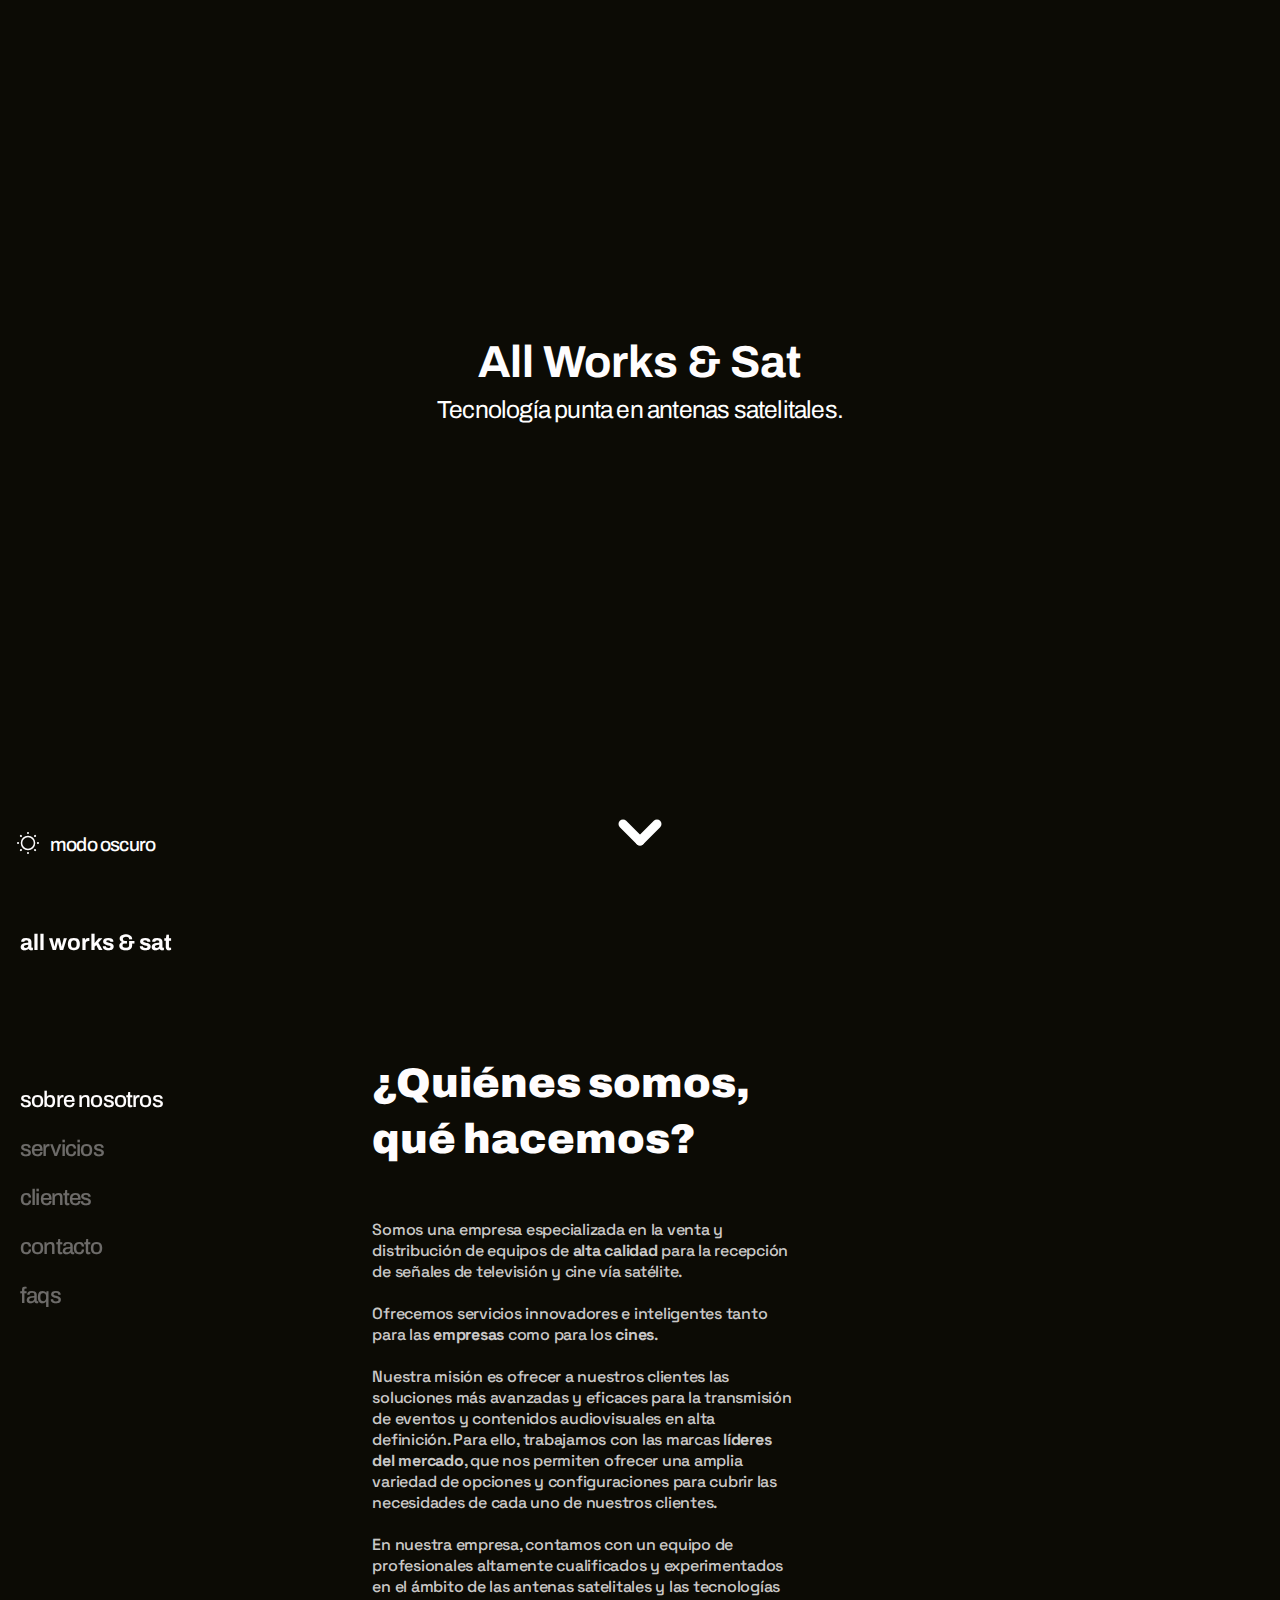
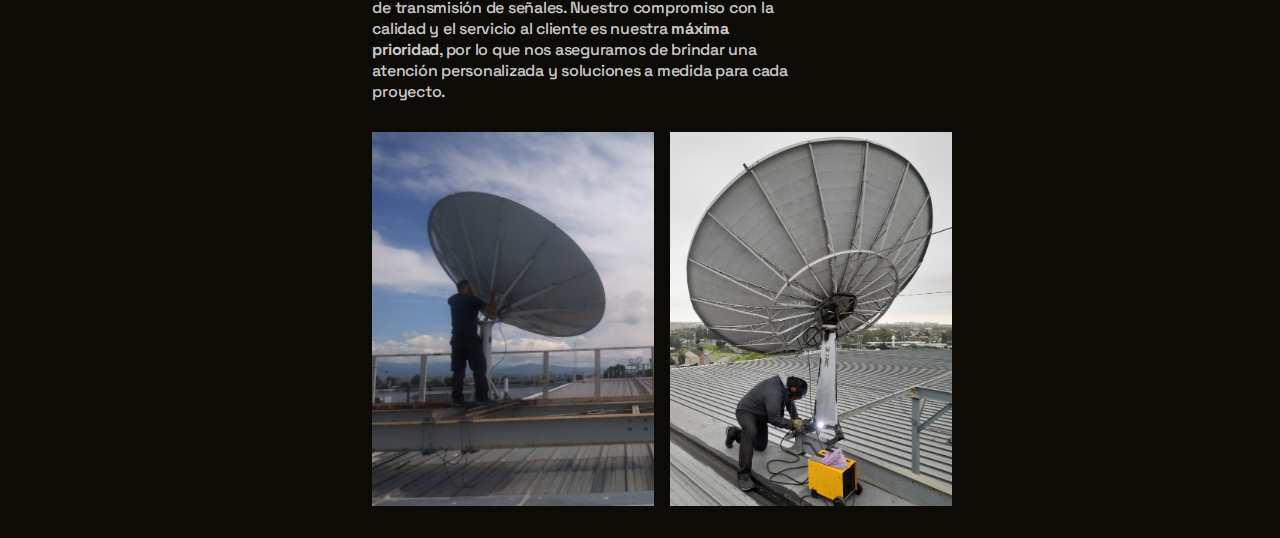
<file: index.html>
<!DOCTYPE html>
<html lang="es">

<head>
    <meta charset="UTF-8">
    <meta http-equiv="X-UA-Compatible" content="IE=edge">
    <meta name="viewport" content="width=device-width, initial-scale=1.0">
    <meta name="keywords"
        content="allworks, all works, all works ingenieria, all works engineering, antenas, programacion">
    <meta name="description"
        content="Página web oficial de all works ingeniería, empresa líder en tecnologías y servicios de vanguardia. ¡Sé parte del cambio y conviértete en nuestro cliente!">
    <title>All Works & Sat - Página Oficial</title>
    <link rel="canonical" href="https://allworks&sat.com.ar">
    <link rel="shortcut icon" href="/images/Favicon.png" type="image/png">
    <link rel="stylesheet" href="./styles/style.css">
</head>

<body class="">
    <div class="portada">
        <h1>All Works & Sat</h1>
        <h2>Tecnología punta en antenas satelitales.</h2>
        <div class="mode">
            <img src="../images/sun.svg" class="sun">
            <h4 id="modoTexto">Modo oscuro</h4>
        </div>
    </div>

    <div id="divFlecha">
        <span class="js flecha"></span>
        <span class="js flecha"></span>
    </div>

    <div class="pantalla2">
        <div class="estatico">
        <div class="title">
            <h3>all works & sat</h3>
        </div>
    </div>


        <div class="flexbox">
                <div class="items">
                    <span class="active">sobre nosotros</span>
                    <span><a href="./sections/services.html">servicios</a></span>
                    <span><a href="./sections/clients.html">clientes</a></span>
                    <span><a href="./sections/contact.html">contacto</a></span>
                    <span><a href="./sections/faqs.html">faqs</a></span>
                </div>
            <div class="no-estatico">
                <h3 class="">¿Quiénes somos, <br>qué hacemos?</h3><br><br>
                <p class="texto">Somos una empresa especializada en la venta y distribución de equipos de <b>alta calidad</b> para la recepción de señales de televisión y cine vía satélite.<br><br> Ofrecemos servicios innovadores e inteligentes tanto para las <b>empresas</b> como para los <b>cines</b>.<br><br> Nuestra misión es ofrecer a nuestros clientes las soluciones más avanzadas y eficaces para la transmisión de eventos y contenidos audiovisuales en alta definición. Para ello, trabajamos con las marcas <b>líderes del mercado</b>, que nos permiten ofrecer una amplia variedad de opciones y configuraciones para cubrir las necesidades de cada uno de nuestros clientes.<br><br> En nuestra empresa, contamos con un equipo de profesionales altamente cualificados y experimentados en el ámbito de las antenas satelitales y las tecnologías de transmisión de señales. Nuestro compromiso con la calidad y el servicio al cliente es nuestra <b> máxima prioridad</b>, por lo que nos aseguramos de brindar una atención personalizada y soluciones a medida para cada proyecto.</p>
                <div class="images">
                    <img src="../images/20200114_111948.jpg" alt="" class="img1">
                    <img src="../images/20220325_125857.jpg" alt="" class="img2">
                </div>
            </div>
        </div>
    </div>

    <script src="./javascript/main.js"></script>
</body>

</html>
</file>
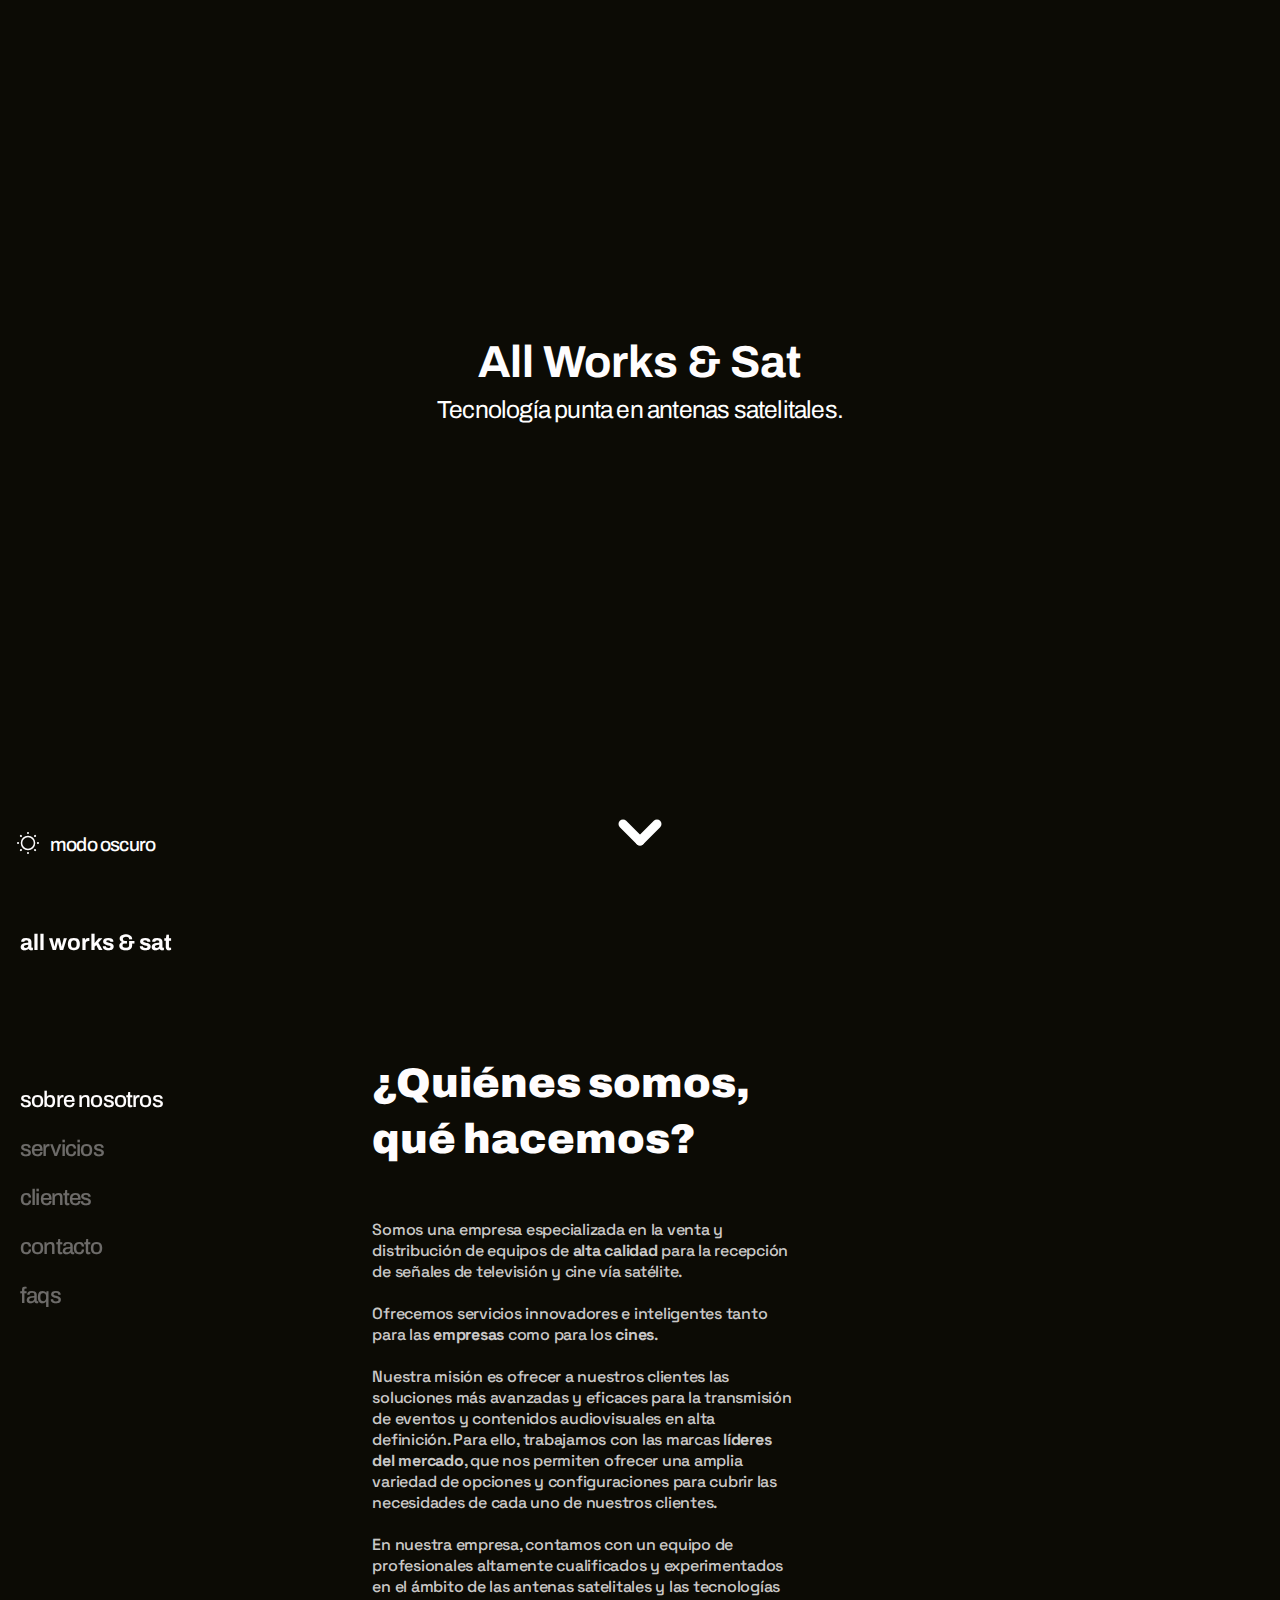
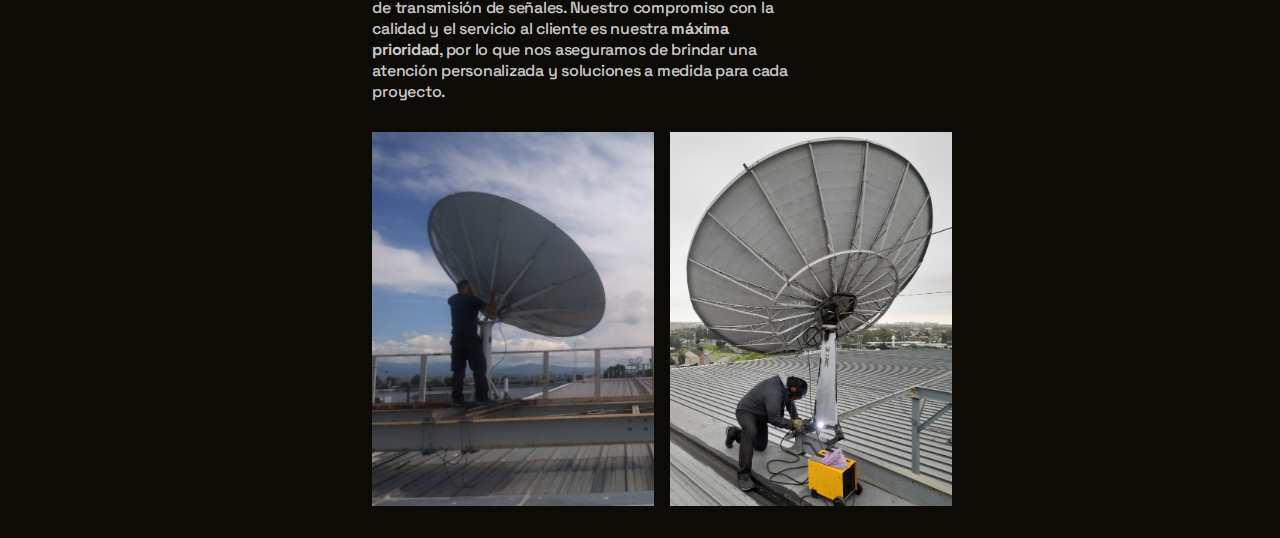
<file: sections/index.html>
<!DOCTYPE html>
<html lang="es">

<head>
    <meta charset="UTF-8">
    <meta http-equiv="X-UA-Compatible" content="IE=edge">
    <meta name="viewport" content="width=device-width, initial-scale=1.0">
    <meta name="keywords"
        content="allworks, all works, all works ingenieria, all works engineering, antenas, programacion">
    <meta name="description"
        content="Página web oficial de all works ingeniería, empresa líder en tecnologías y servicios de vanguardia. ¡Sé parte del cambio y conviértete en nuestro cliente!">
    <title>All Works & Sat - Página Oficial</title>
    <link rel="canonical" href="https://allworks&sat.com.ar">
    <link rel="shortcut icon" href="/images/Favicon.png" type="image/png">
    <link rel="stylesheet" href="../styles/style.css">
</head>

<body class="">
    <div class="portada">
        <h1>All Works & Sat</h1>
        <h2>Tecnología punta en antenas satelitales.</h2>
        <div class="mode">
            <img src="../images/sun.svg" class="sun">
            <h4 id="modoTexto">Modo oscuro</h4>
        </div>
    </div>

    <div id="divFlecha">
        <span class="js flecha"></span>
        <span class="js flecha"></span>
    </div>

    <div class="pantalla2">
        <div class="estatico">
        <div class="title">
            <h3>all works & sat</h3>
        </div>
    </div>


        <div class="flexbox">
                <div class="items">
                    <span class="active">sobre nosotros</span>
                    <span><a href="./services.html">servicios</a></span>
                    <span><a href="./clients.html">clientes</a></span>
                    <span><a href="./contact.html">contacto</a></span>
                    <span><a href="./faqs.html">faqs</a></span>
                </div>
            <div class="no-estatico">
                <h3 class="">¿Quiénes somos, <br>qué hacemos?</h3><br><br>
                <p class="texto">Somos una empresa especializada en la venta y distribución de equipos de <b>alta calidad</b> para la recepción de señales de televisión y cine vía satélite.<br><br> Ofrecemos servicios innovadores e inteligentes tanto para las <b>empresas</b> como para los <b>cines</b>.<br><br> Nuestra misión es ofrecer a nuestros clientes las soluciones más avanzadas y eficaces para la transmisión de eventos y contenidos audiovisuales en alta definición. Para ello, trabajamos con las marcas <b>líderes del mercado</b>, que nos permiten ofrecer una amplia variedad de opciones y configuraciones para cubrir las necesidades de cada uno de nuestros clientes.<br><br> En nuestra empresa, contamos con un equipo de profesionales altamente cualificados y experimentados en el ámbito de las antenas satelitales y las tecnologías de transmisión de señales. Nuestro compromiso con la calidad y el servicio al cliente es nuestra <b> máxima prioridad</b>, por lo que nos aseguramos de brindar una atención personalizada y soluciones a medida para cada proyecto.</p>
                <div class="images">
                    <img src="../images/20200114_111948.jpg" alt="" class="img1">
                    <img src="../images/20220325_125857.jpg" alt="" class="img2">
                </div>
            </div>
        </div>
    </div>

    <script src="../javascript/main.js"></script>
</body>

</html>
</file>
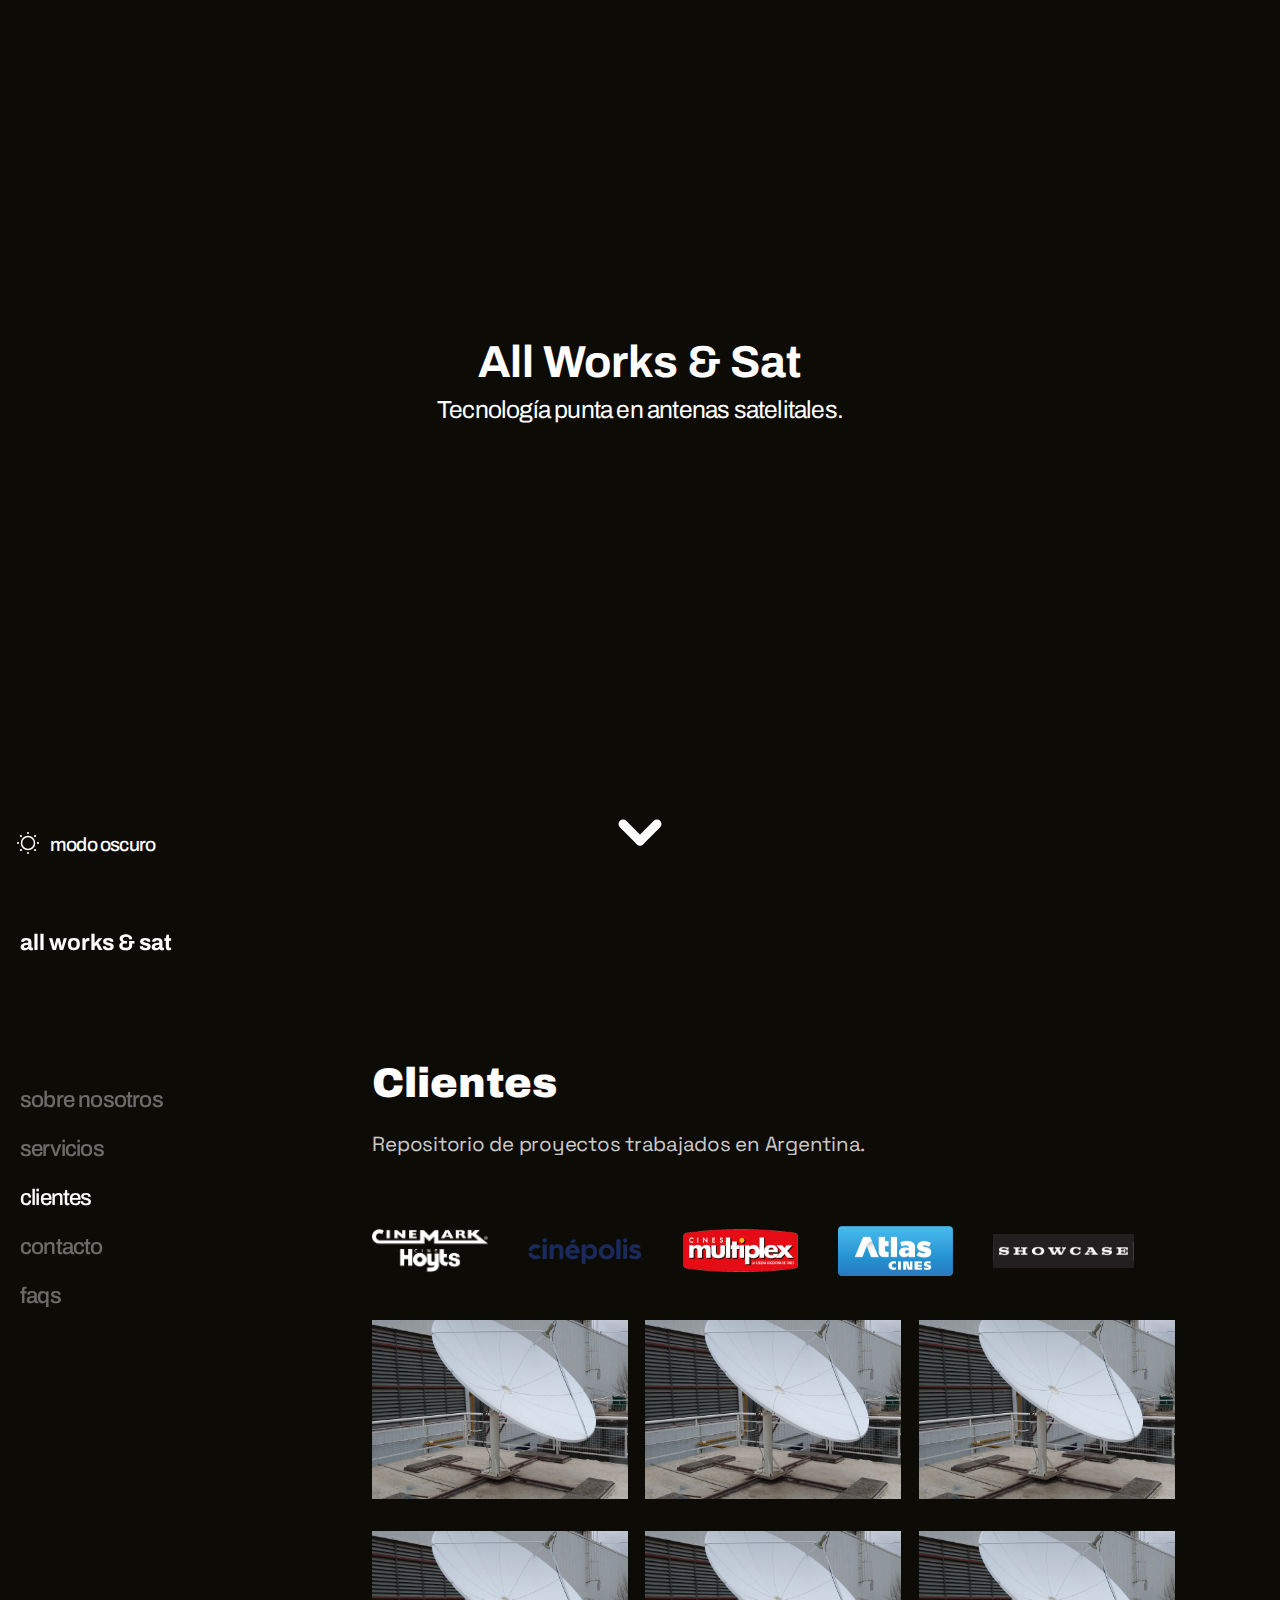
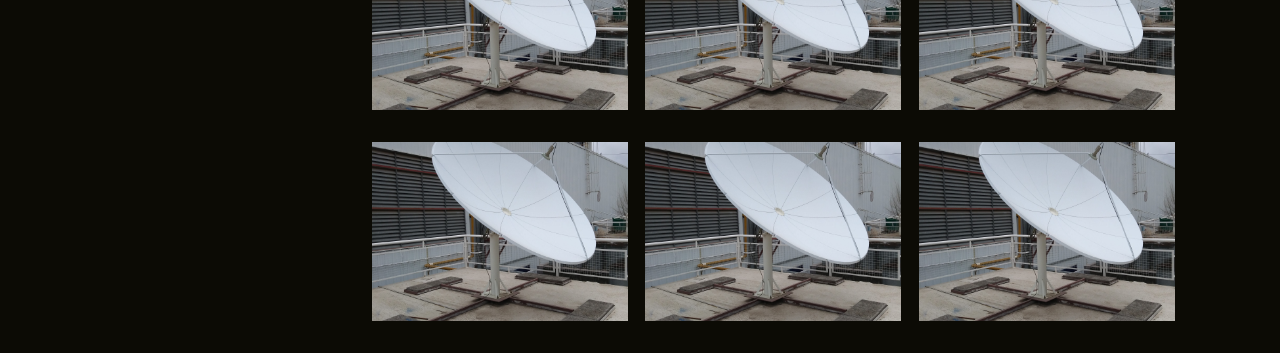
<file: sections/clients.html>
<!DOCTYPE html>
<html lang="es">

<head>
    <meta charset="UTF-8">
    <meta http-equiv="X-UA-Compatible" content="IE=edge">
    <meta name="viewport" content="width=device-width, initial-scale=1.0">
    <meta name="keywords"
        content="allworks, all works, all works ingenieria, all works engineering, antenas, programacion">
    <meta name="description"
        content="Página web oficial de all works ingeniería, empresa líder en tecnologías y servicios de vanguardia. ¡Sé parte del cambio y conviértete en nuestro cliente!">
    <title>All Works & Sat - Página Oficial</title>
    <link rel="canonical" href="https://allworks&sat.com.ar">
    <link rel="shortcut icon" href="/images/Favicon.png" type="image/png">
    <link rel="stylesheet" href="../styles/style.css">
</head>

<body class="">
    <div class="portada">
        <h1>All Works & Sat</h1>
        <h2>Tecnología punta en antenas satelitales.</h2>
        <div class="mode">
            <img src="../images/sun.svg" class="sun">
            <h4 id="modoTexto">Modo oscuro</h4>
        </div>
    </div>

    <div id="divFlecha">
        <span class="js flecha"></span>
        <span class="js flecha"></span>
    </div>

    <div class="pantalla2">
        <div class="estatico">
            <div class="title">
                <h3>all works & sat</h3>
            </div>
        </div>


        <div class="flexbox">
            <div class="items">
                <span><a href="../index.html">sobre nosotros</a></span>
                <span><a href="./services.html">servicios</a></span>
                <span class="active">clientes</span>
                <span><a href="./contact.html">contacto</a></span>
                <span><a href="./faqs.html">faqs</a></span>
            </div>
            <div class="no-estatico">
                <h3 class="">Clientes</h3><br>
                <span class="subtitulo">Repositorio de proyectos trabajados en Argentina.</span><br><br>
                <div class="empresas">
                    <a href="https://www.cinemarkhoyts.com.ar/" target="_blank"><img src="../images/cinemark.png"
                            alt="cinemark" class="cinemark"></a>
                    <a href="https://www.cinepolis.com.ar/" target="_blank"><img src="../images/cinepolis.png"
                            alt="cinepolis" class="cinepolis"></a>
                    <a href="https://www.multiplex.com.ar/" target="_blank"><img src="../images/multiplex.png"
                            alt="multiplex" class="multiplex"></a>
                    <a href="https://www.atlascines.com/" target="_blank"><img src="../images/atlas.png" alt="atlas"
                            class="atlas"></a>
                    <a href="https://www.todoshowcase.com/" target="_blank"><img src="../images/showcase.jpg"
                            alt="showcase" class="showcase"></a>
                </div>
                <div class="divAntenas">
                    <div class="antenaDiv">
                        <span class="hidden">Cinemark Hoyts</span>
                        <span class="hidden2">Pilar</span>
                        <img src="../images/20210817_110113.jpg" alt="" class="antena">
                    </div>
                    <div class="antenaDiv">
                        <span class="hidden">Cinemark Hoyts</span>
                        <span class="hidden2">Pilar</span>
                        <img src="../images/20210817_110113.jpg" alt="" class="antena">
                    </div>
                    <div class="antenaDiv">
                        <span class="hidden">Cinemark Hoyts</span>
                        <span class="hidden2">Pilar</span>
                        <img src="../images/20210817_110113.jpg" alt="" class="antena">
                    </div>
                    <div class="antenaDiv">
                        <span class="hidden">Cinemark Hoyts</span>
                        <span class="hidden2">Pilar</span>
                        <img src="../images/20210817_110113.jpg" alt="" class="antena">
                    </div>
                    <div class="antenaDiv">
                        <span class="hidden">Cinemark Hoyts</span>
                        <span class="hidden2">Pilar</span>
                        <img src="../images/20210817_110113.jpg" alt="" class="antena">
                    </div>
                    <div class="antenaDiv">
                        <span class="hidden">Cinemark Hoyts</span>
                        <span class="hidden2">Pilar</span>
                        <img src="../images/20210817_110113.jpg" alt="" class="antena">
                    </div>
                    <div class="antenaDiv">
                        <span class="hidden">Cinemark Hoyts</span>
                        <span class="hidden2">Pilar</span>
                        <img src="../images/20210817_110113.jpg" alt="" class="antena">
                    </div>
                    <div class="antenaDiv">
                        <span class="hidden">Cinemark Hoyts</span>
                        <span class="hidden2">Pilar</span>
                        <img src="../images/20210817_110113.jpg" alt="" class="antena">
                    </div>
                    <div class="antenaDiv">
                        <span class="hidden">Cinemark Hoyts</span>
                        <span class="hidden2">Pilar</span>
                        <img src="../images/20210817_110113.jpg" alt="" class="antena">
                    </div>
                </div>
            </div>
        </div>
    </div>

    <script src="../javascript/main.js"></script>
</body>

</html>
</file>
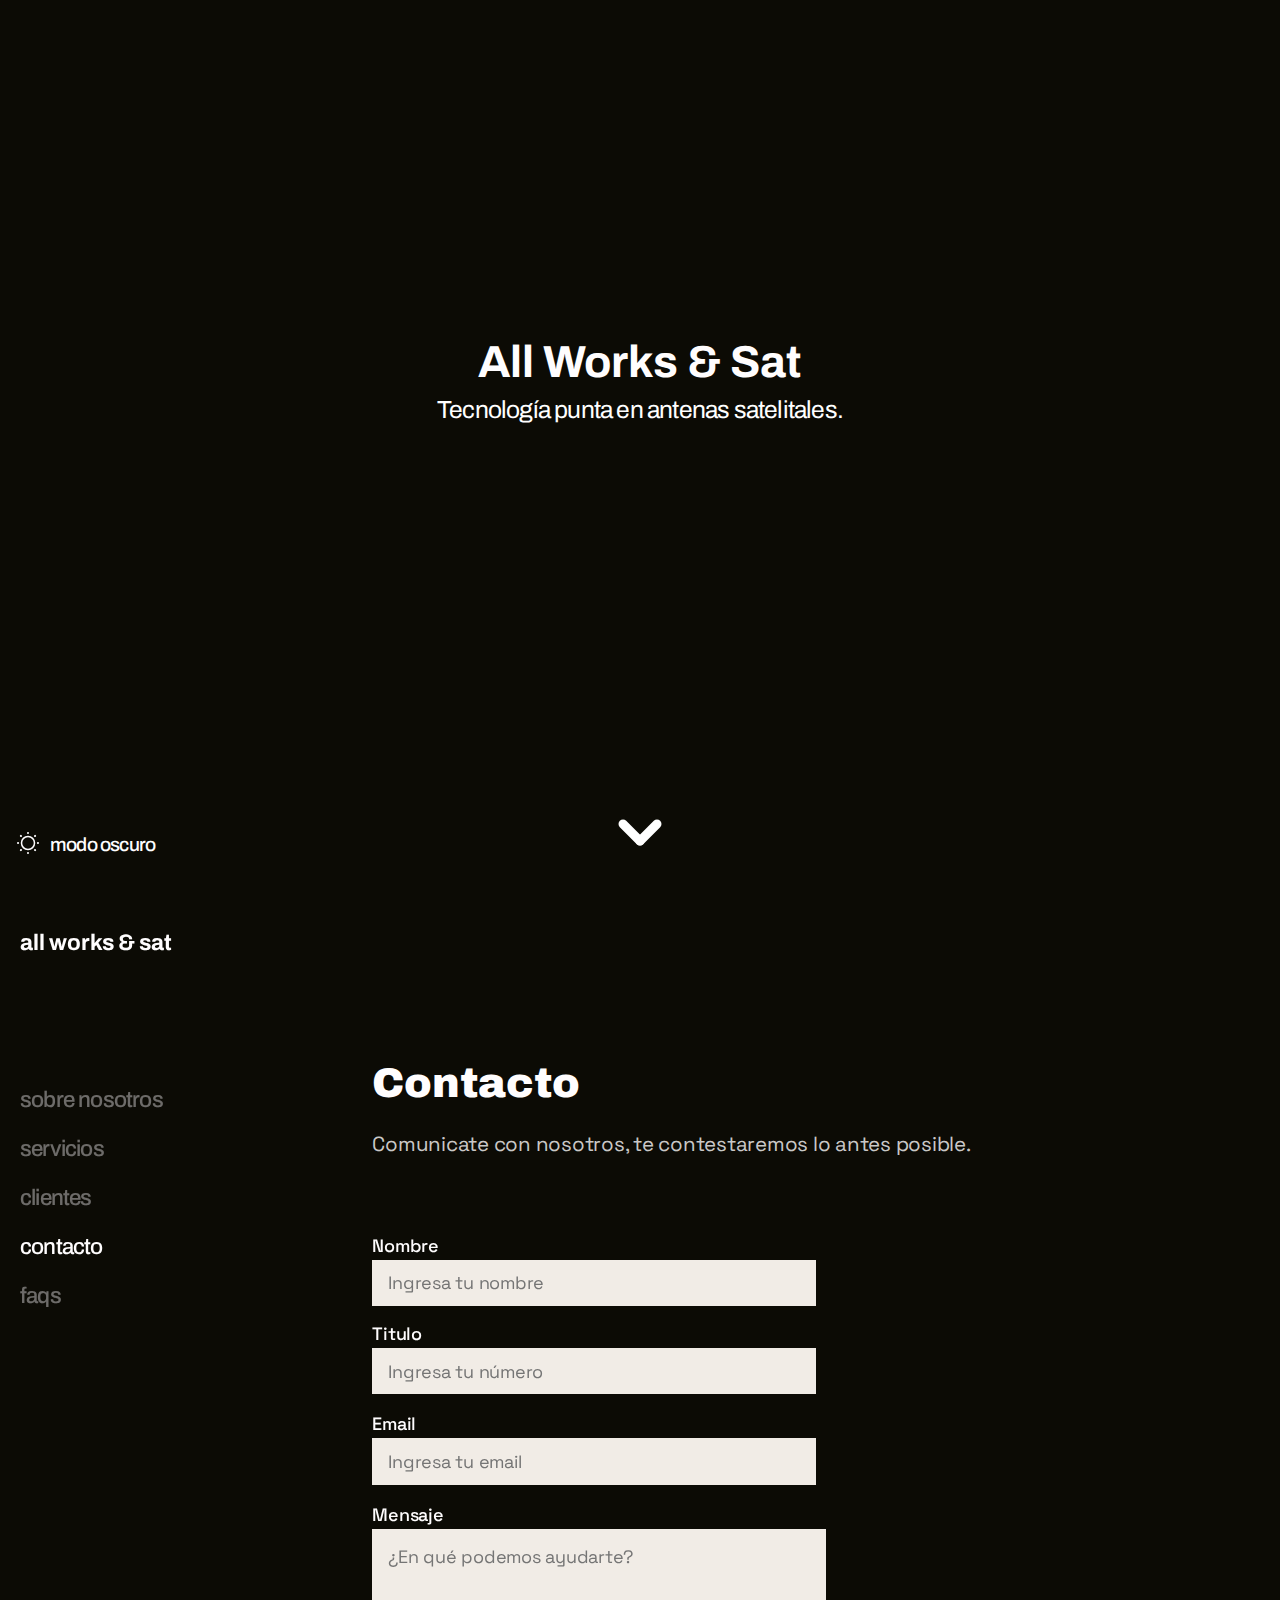
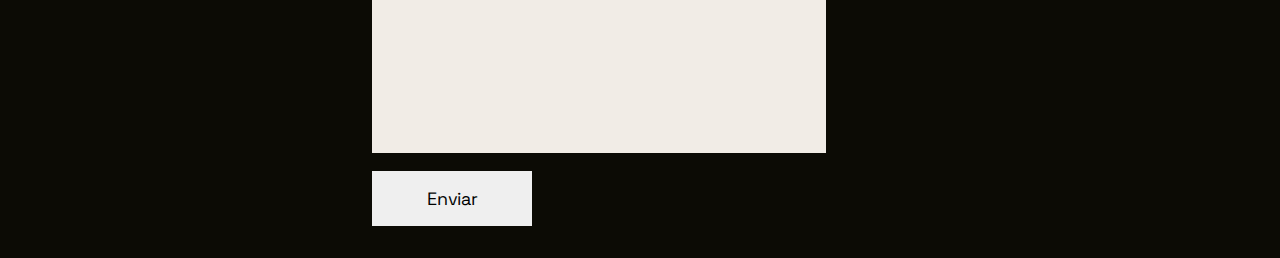
<file: sections/contact.html>
<!DOCTYPE html>
<html lang="es">

<head>
    <meta charset="UTF-8">
    <meta http-equiv="X-UA-Compatible" content="IE=edge">
    <meta name="viewport" content="width=device-width, initial-scale=1.0">
    <meta name="keywords"
        content="allworks, all works, all works ingenieria, all works engineering, antenas, programacion">
    <meta name="description"
        content="Página web oficial de all works ingeniería, empresa líder en tecnologías y servicios de vanguardia. ¡Sé parte del cambio y conviértete en nuestro cliente!">
    <title>All Works & Sat - Página Oficial</title>
    <link rel="canonical" href="https://allworks&sat.com.ar">
    <link rel="shortcut icon" href="/images/Favicon.png" type="image/png">
    <link rel="stylesheet" href="../styles/style.css">
</head>

<body class="">
    <div class="portada">
        <h1>All Works & Sat</h1>
        <h2>Tecnología punta en antenas satelitales.</h2>
        <div class="mode">
            <img src="../images/sun.svg" class="sun">
            <h4 id="modoTexto">Modo oscuro</h4>
        </div>
    </div>

    <div id="divFlecha">
        <span class="js flecha"></span>
        <span class="js flecha"></span>
    </div>

    <div class="pantalla2">
        <div class="estatico">
            <div class="title">
                <h3>all works & sat</h3>
            </div>
        </div>


        <div class="flexbox">
            <div class="items">
                <span><a href="../index.html">sobre nosotros</a></span>
                <span><a href="./services.html">servicios</a></span>
                <span><a href="./clients.html">clientes</a></span>
                <span class="active">contacto</span>
                <span><a href="./faqs.html">faqs</a></span>
            </div>
            <div class="no-estatico">
                <h3 class="">Contacto</h3><br>
                <span class="subtitulo">Comunicate con nosotros, te contestaremos lo antes posible.</span><br><br>

                <div>
                    <form action="" class="form">
                        <div class="contenido2">
                            <div class="contenido">
                                <label for="nombre">Nombre</label>
                                <input type="text" name="nombre" id="nombre" placeholder="Ingresa tu nombre">
                            </div>

                            <div class="contenido">
                                <label for="pet-select">Titulo</label>
                                <input name="numero" id="pet-select" placeholder="Ingresa tu número">
                                </input>
                            </div>
                        </div>
                        <br>
                        <div class="contenido">
                            <label for="email">Email</label>
                            <input type="email" name="email" id="email" placeholder="Ingresa tu email">
                        </div>
                        <br>
                        <div class="contenido">
                            <label for="texto">Mensaje</label>
                            <textarea type="text" name="mensaje" id="texto" cols="40" rows="10" placeholder="¿En qué podemos ayudarte? "></textarea>
                        </div>
                        <br>
                        <button type="submit" id="enviar">Enviar</button>
                    </form>
                </div>
            </div>
        </div>
    </div>

    <script src="../javascript/main.js"></script>
</body>

</html>
</file>
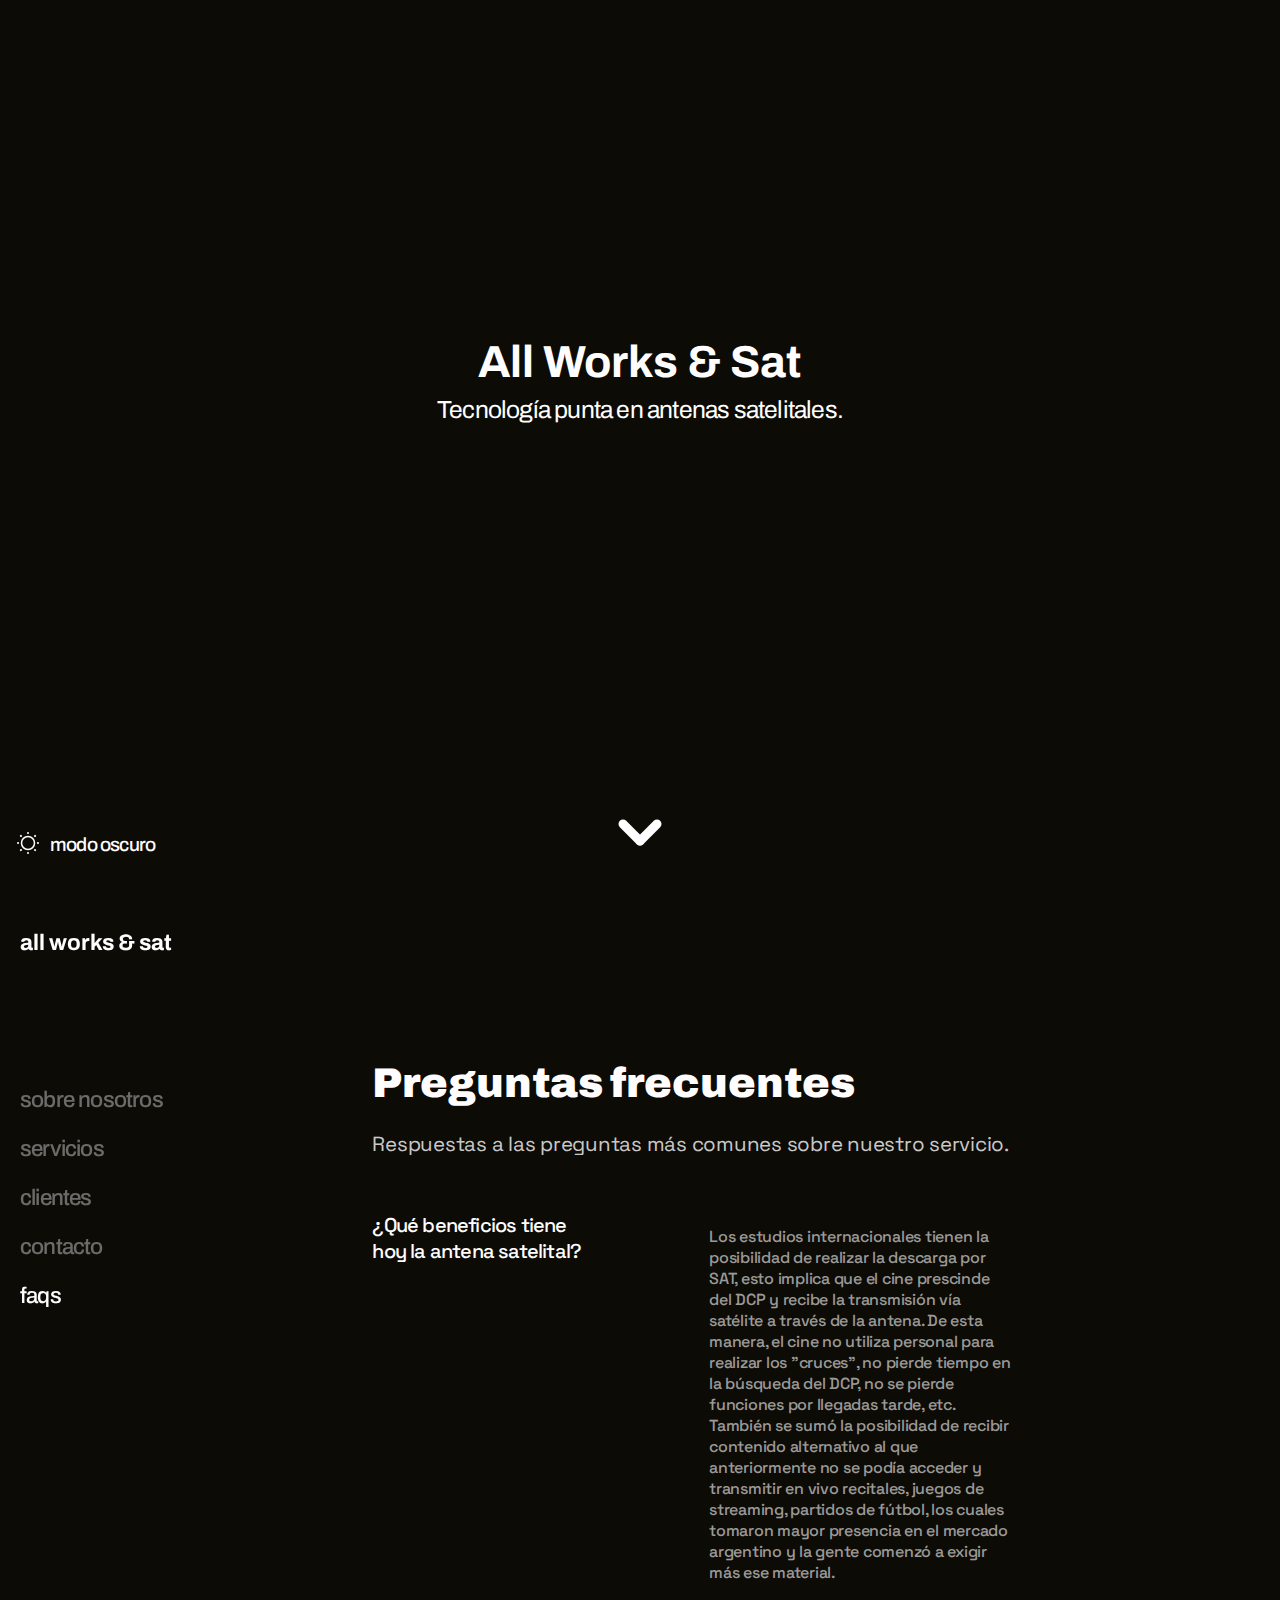
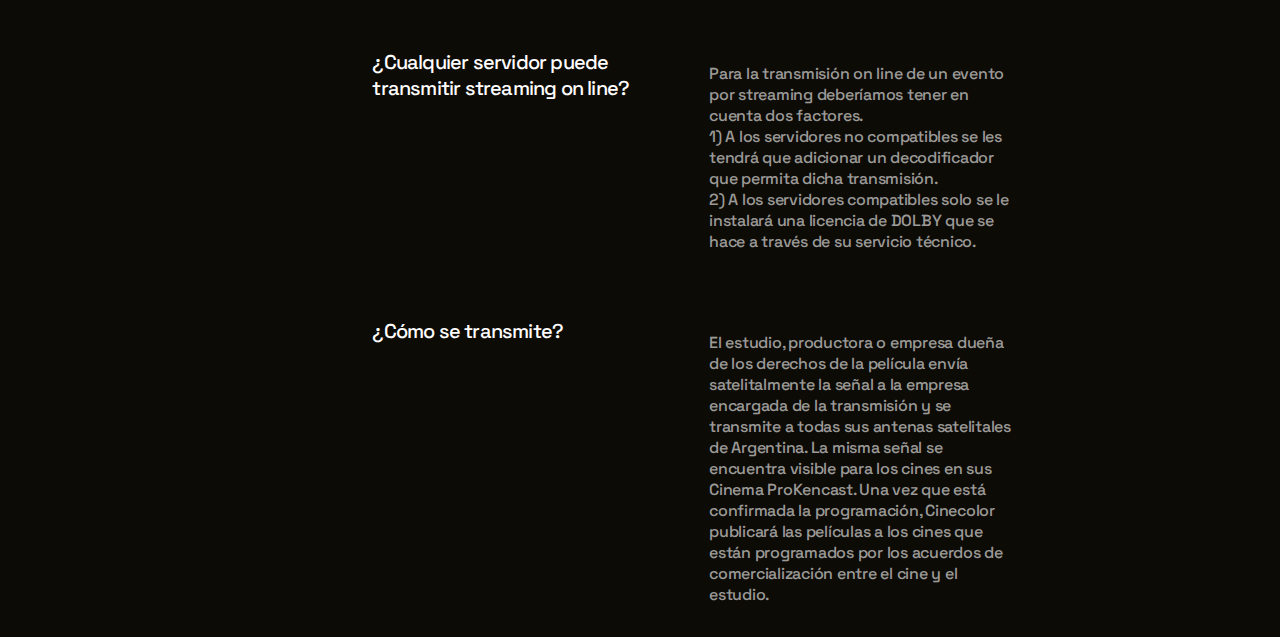
<file: sections/faqs.html>
<!DOCTYPE html>
<html lang="es">

<head>
    <meta charset="UTF-8">
    <meta http-equiv="X-UA-Compatible" content="IE=edge">
    <meta name="viewport" content="width=device-width, initial-scale=1.0">
    <meta name="keywords"
        content="allworks, all works, all works ingenieria, all works engineering, antenas, programacion">
    <meta name="description"
        content="Página web oficial de all works ingeniería, empresa líder en tecnologías y servicios de vanguardia. ¡Sé parte del cambio y conviértete en nuestro cliente!">
    <title>All Works & Sat - Página Oficial</title>
    <link rel="canonical" href="https://allworks&sat.com.ar">
    <link rel="shortcut icon" href="/images/Favicon.png" type="image/png">
    <link rel="stylesheet" href="../styles/style.css">
</head>

<body class="">
    <div class="portada">
        <h1>All Works & Sat</h1>
        <h2>Tecnología punta en antenas satelitales.</h2>
        <div class="mode">
            <img src="../images/sun.svg" class="sun">
            <h4 id="modoTexto">Modo oscuro</h4>
        </div>
    </div>

    <div id="divFlecha">
        <span class="js flecha"></span>
        <span class="js flecha"></span>
    </div>

    <div class="pantalla2">
        <div class="estatico">
        <div class="title">
            <h3>all works & sat</h3>
        </div>
    </div>


        <div class="flexbox">
            <div class="items">
                <span><a href="../index.html">sobre nosotros</a></span>
                <span><a href="./services.html">servicios</a></span>
                <span><a href="./clients.html">clientes</a></span>
                <span><a href="./contact.html">contacto</a></span>
                <span class="active">faqs</span>
            </div>
            <div class="no-estatico">
                <h3 class="">Preguntas frecuentes</h3><br>
                <span class="subtitulo">Respuestas a las preguntas más comunes sobre nuestro servicio.</span><br><br>
                <div class="pyr">
                    <h4>¿Qué beneficios tiene <br> hoy la antena satelital?</h4>
                    <p>Los estudios internacionales tienen la posibilidad de realizar la descarga por SAT, esto implica que el cine prescinde del DCP y recibe la transmisión vía satélite a través de la antena. De esta manera, el cine no utiliza personal para realizar los "cruces", no pierde tiempo en la búsqueda del DCP, no se pierde funciones por llegadas tarde, etc. También se sumó la posibilidad de recibir contenido alternativo al que anteriormente no se podía acceder y transmitir en vivo recitales, juegos de streaming, partidos de fútbol, los cuales tomaron mayor presencia en el mercado argentino y la gente comenzó a exigir más ese material.                      
                    </p>
                    <h4>¿Cualquier servidor puede <br> transmitir streaming on line?</h4>
                    <p>Para la transmisión on line de un evento por streaming deberíamos tener en cuenta dos factores. <br> 1) A los servidores no compatibles se les tendrá que adicionar un decodificador que permita dicha transmisión.
                        <br> 2) A los servidores compatibles solo se le instalará una licencia de DOLBY que se hace a través de su servicio técnico.                        
                     </p>
                     <h4>¿Cómo se transmite?</h4>
                    <p>El estudio, productora o empresa dueña de los derechos de la película envía satelitalmente la señal a la empresa encargada de la transmisión y se transmite a todas sus antenas satelitales de Argentina. La misma señal se encuentra visible para los cines en sus Cinema ProKencast. Una vez que está confirmada la programación, Cinecolor publicará las películas a los cines que están programados por los acuerdos de comercialización entre el cine y el estudio.
                    </p>
                </div>
            </div>
        </div>
    </div>

    <script src="../javascript/main.js"></script>
</body>

</html>
</file>
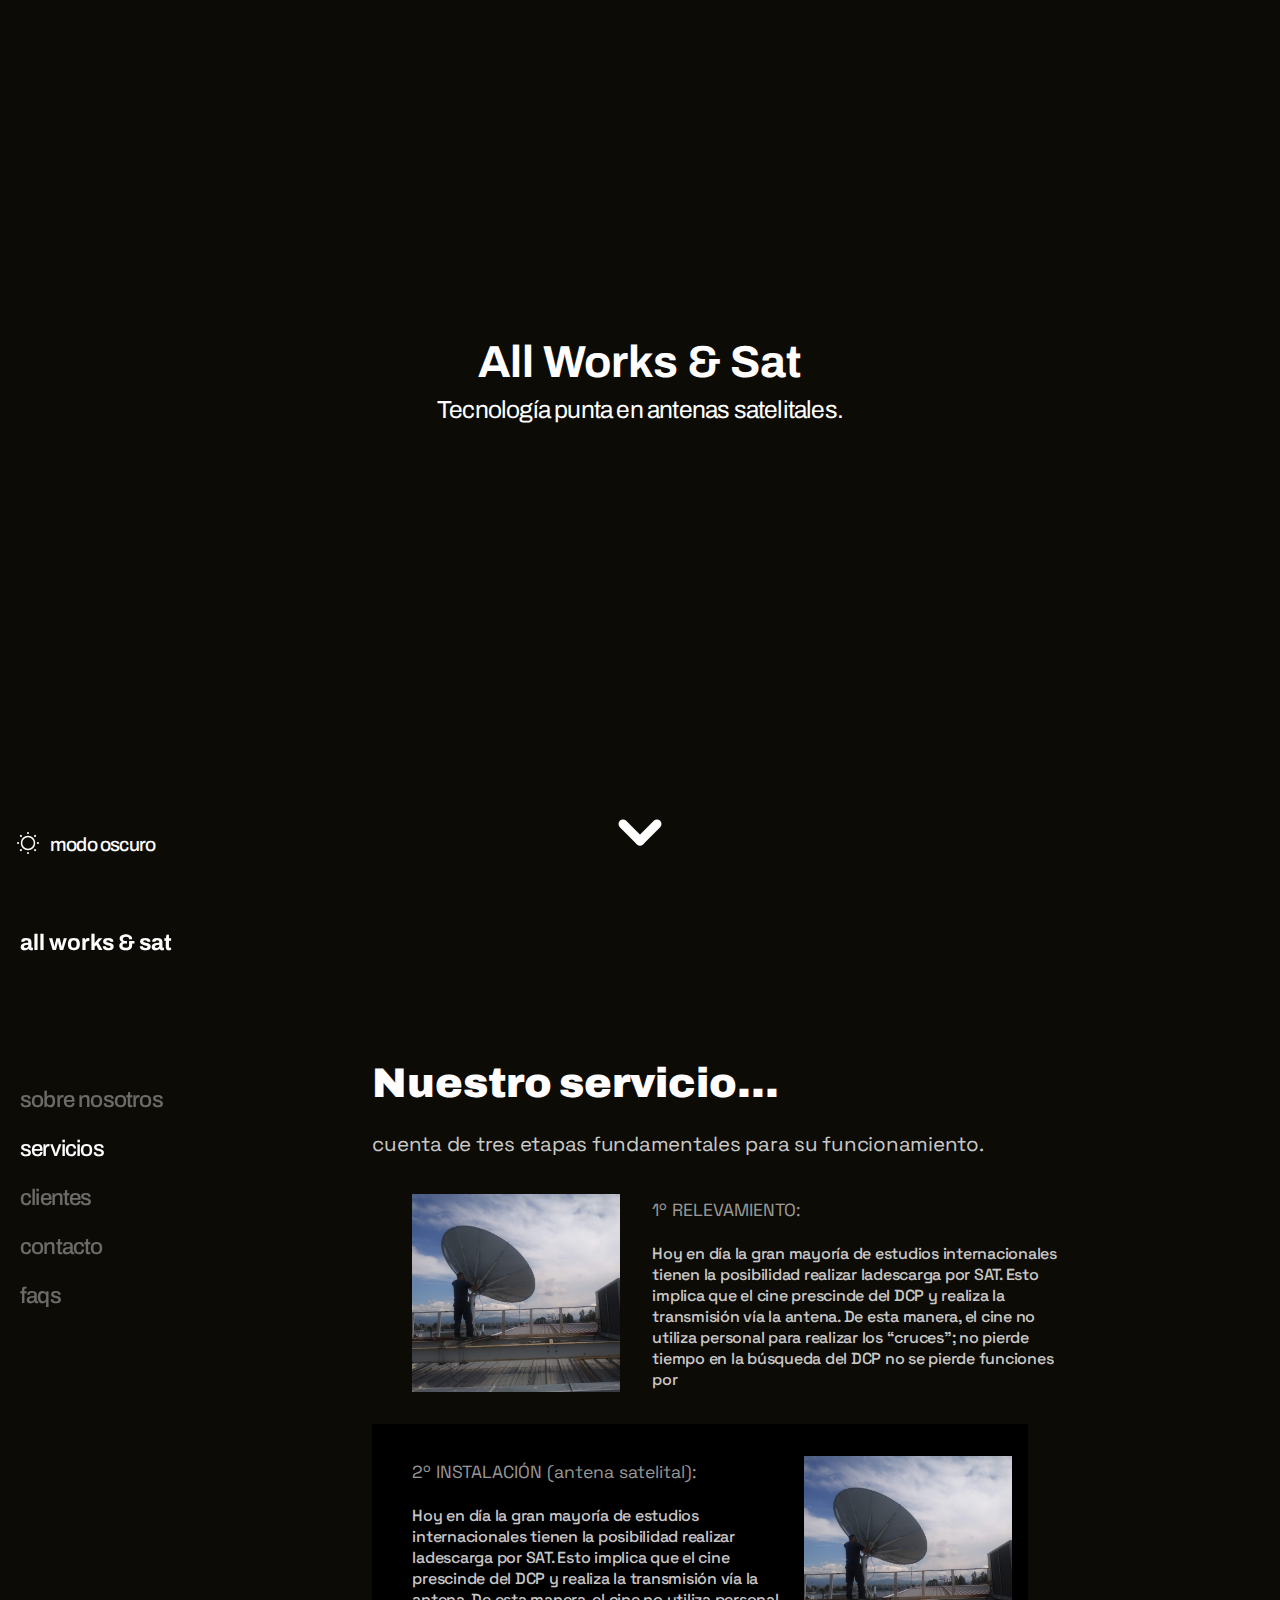
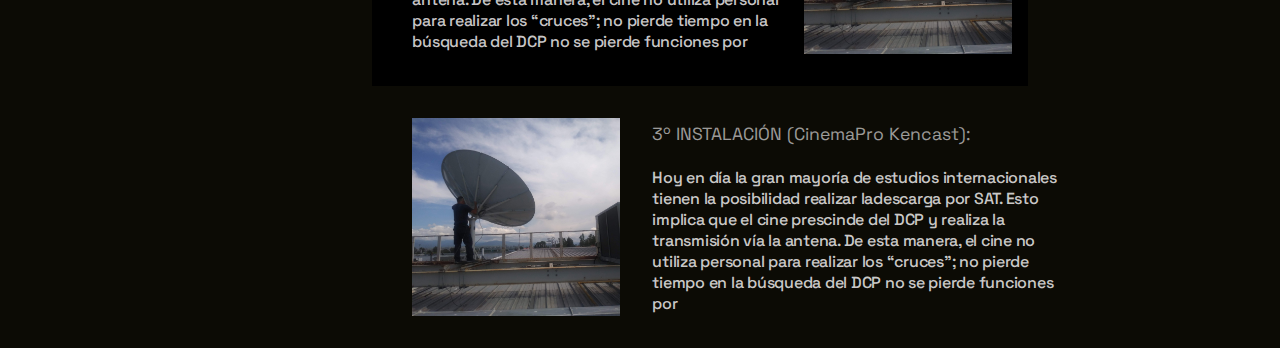
<file: sections/services.html>
<!DOCTYPE html>
<html lang="es">

<head>
    <meta charset="UTF-8">
    <meta http-equiv="X-UA-Compatible" content="IE=edge">
    <meta name="viewport" content="width=device-width, initial-scale=1.0">
    <meta name="keywords"
        content="allworks, all works, all works ingenieria, all works engineering, antenas, programacion">
    <meta name="description"
        content="Página web oficial de all works ingeniería, empresa líder en tecnologías y servicios de vanguardia. ¡Sé parte del cambio y conviértete en nuestro cliente!">
    <title>All Works & Sat - Página Oficial</title>
    <link rel="canonical" href="https://allworks&sat.com.ar">
    <link rel="shortcut icon" href="/images/Favicon.png" type="image/png">
    <link rel="stylesheet" href="../styles/style.css">
</head>

<body class="">
    <div class="portada">
        <h1>All Works & Sat</h1>
        <h2>Tecnología punta en antenas satelitales.</h2>
        <div class="mode">
            <img src="../images/sun.svg" class="sun">
            <h4 id="modoTexto">Modo oscuro</h4>
        </div>
    </div>

    <div id="divFlecha">
        <span class="js flecha"></span>
        <span class="js flecha"></span>
    </div>

    <div class="pantalla2">
        <div class="estatico">
        <div class="title">
            <h3>all works & sat</h3>
        </div>
    </div>


        <div class="flexbox">
                <div class="items">
                    <span><a href="../index.html">sobre nosotros</a></span>
                    <span class="active">servicios</span>
                    <span><a href="./clients.html">clientes</a></span>
                    <span><a href="./contact.html">contacto</a></span>
                    <span><a href="./faqs.html">faqs</a></span>
                </div>
            <div class="no-estatico">
                <h3 class="">Nuestro servicio...</h3><br>
                <span class="subtitulo">cuenta de tres etapas fundamentales para su funcionamiento.</span><br><br>
                
                <div class="etapa1">
                    <img src="../images/20200114_111948.jpg" alt="" class="img1">
                    <div>
                        <span>1º RELEVAMIENTO:</span>
                        <p>Hoy en día la gran mayoría de estudios internacionales tienen la posibilidad realizar ladescarga por SAT. Esto implica que el cine prescinde del DCP y realiza la transmisión vía la antena. De esta manera, el cine no utiliza personal para realizar los “cruces”; no pierde tiempo en la búsqueda del DCP no se pierde funciones por</p>
                    </div>
                </div>
                <div class="etapa2">
                    <div>
                        <span>2º INSTALACIÓN (antena satelital):</span>
                        <p>Hoy en día la gran mayoría de estudios internacionales tienen la posibilidad realizar ladescarga por SAT. Esto implica que el cine prescinde del DCP y realiza la transmisión vía la antena. De esta manera, el cine no utiliza personal para realizar los “cruces”; no pierde tiempo en la búsqueda del DCP no se pierde funciones por</p>
                    </div>
                    <img src="../images/20200114_111948.jpg" alt="" class="img1">
                </div>
                <div class="etapa3">
                    <img src="../images/20200114_111948.jpg" alt="" class="img1">
                    <div>
                        <span>3º INSTALACIÓN (CinemaPro Kencast):</span>
                        <p>Hoy en día la gran mayoría de estudios internacionales tienen la posibilidad realizar ladescarga por SAT. Esto implica que el cine prescinde del DCP y realiza la transmisión vía la antena. De esta manera, el cine no utiliza personal para realizar los “cruces”; no pierde tiempo en la búsqueda del DCP no se pierde funciones por</p>
                    </div>
                </div>
            </div>
        </div>
    </div>

    <script src="../javascript/main.js"></script>
</body>

</html>
</file>
<file: styles/style.css>
@import url('https://fonts.googleapis.com/css2?family=Archivo:ital,wght@0,100;0,200;0,300;0,400;0,500;0,600;0,700;0,800;0,900;1,100;1,200;1,300;1,400;1,500;1,600;1,700;1,800;1,900&display=swap');
@import url('https://fonts.googleapis.com/css2?family=Space+Grotesk:wght@400;700&display=swap');

:root{
    --brightMode: #000201;
}

*{
    margin: 0;
    border: 0;
    /* border: 2px solid white; */
}

body{
    background-color: #0c0b05;
    overflow-x: hidden;
}

.portada{
    min-height: 80vh;
    display: grid;
    place-content: center;
}

h1{
    text-align: center;
    font-family: Archivo;
    font-size: clamp(2.5rem,3vw + 0.4rem, 6rem);
    font-weight: bold;
    color: #fffdfe;
    margin: 0;
}

h2{
    font-family: Archivo;
    font-size: clamp(1.5rem,1.8vw + 0.1rem, 4rem);
    font-weight: normal;
    font-stretch: normal;
    font-style: normal;
    line-height: 1.4;
    letter-spacing: -0.8px;
    text-align: center;
    color: #fff;
    margin: 7px 0 0 0;
}

#divFlecha{
    display: flex;
    justify-content: center;
    align-items: center;
    height: 15vh;
}

.js{
    transition: all 2s;
}

.flecha{
    width: 9px;
    height: 33px;
    border-radius: 6px;
    background-color: white;
    margin: 4px;
    animation: move 1.1s infinite ease-in-out;
}

.flecha:nth-of-type(1){
    transform: rotate(-45deg);
}

.flecha:nth-of-type(2){
    transform: rotate(45deg);
}

@keyframes move{
    0%{margin-top: 0;}
    50%{margin-top: 70px;}
    100%{margin-top: 0;}
}

.portada{
    min-height: 85vh;
}

.sun{
    width: 24px;
    height: 24px;
    flex-grow: 0;
    object-fit: contain;
    filter: invert(1);
}

.mode{
    position: absolute;
    bottom: 5%;
    display: flex;
    flex-direction: row;
    cursor: pointer;
    margin-left: 1rem;
}

h3{
    font-family: Archivo;
    font-size: clamp(1.2rem, 1.5vw + 0.2rem, 1.7rem);
    font-weight: bold;
    text-align: left;
    color: #fffdfe;
    padding-top: 30px;
}

h4{
    margin-top: 2.5px;
    margin-left: 10px;
    font-family: 'Archivo';
    font-size: clamp(1rem, 2vw + 0.1rem, 1.2rem);
    font-weight: 500;
    font-stretch: normal;
    font-style: normal;
    line-height: normal;
    letter-spacing: -0.8px;
    text-align: left;
    color: #fffdfe;
}

.pantalla2{
    min-height: 100vh;
    padding: 0 20px 0 20px;
}

.img1,.img2{
    width: 22vw;
    height: clamp(20rem,28vw + 1rem,30rem);
    object-fit: cover;
}


.items{
    position: sticky;
    display: flex;
    flex-direction: row;
    justify-content: center;
    align-items: flex-start;
    gap: 1rem;
    margin-top: 2rem;
}

.items span{
    font-family: Archivo;
    font-size: clamp(0.85rem, 3vw + .1rem, 1.4rem);
    font-weight: 500;
    letter-spacing: -0.8px;
    text-align: left;
    color: rgba(255, 253, 254, 0.4);
    white-space: nowrap; 

}

a{
    text-decoration: none;
    color:rgba(255, 253, 254, 0.4);
    ;
}

.active{
    color: #fffdfe !important;
    cursor: context-menu;
}

.no-estatico{
    width: 100%;
    color: white;
}

.no-estatico h3{
    font-family: 'Archivo';
    font-style: normal;
    font-weight: 900;
    font-size: clamp(2rem,1rem + 2vw,4rem);
    justify-content: center;
    display: flex;
}

.no-estatico p{
    font-family: "Space Grotesk";
    font-size: clamp(1rem, 1.1vw + 0.1rem, 2rem);
    font-weight: 500;
    letter-spacing: -0.25px;
    text-align: left;
    color: rgba(255, 253, 254, 0.8);
    margin-top: 1rem;
}

.images{
    margin: 2rem 0 2rem 0;
    display: grid;
    grid-template-columns: 1fr 1fr;
    gap: 1rem;
}

.img1{
    object-fit: cover;
    object-position: left;
    width: 100%;
    height: 40vw;
}

.img2{
    object-fit: cover;
    object-position: bottom;
    width: 100%;
    height: 40vw;
}

.subtitulo{
    font-family: "Space Grotesk";
    font-size: clamp(1rem, 1.1vw + 0.4rem, 2rem);;
    font-weight: normal;
    font-stretch: normal;
    font-style: normal;
    line-height: 1.5;
    letter-spacing: -0.25px;
    text-align: left;
    color: rgba(255, 253, 254, 0.8);
    display: flex;
    justify-content: center;
    text-align: center;
}

.etapa1{
    display: flex;
    margin-top: 1rem;
    margin-bottom: 1rem;
}

.etapa1 img{
    height: 12rem;
    width: 40vw;
    margin: auto;
    margin-right: 2rem;
}

.etapa1 div{
    margin: auto 0 auto 0;
}

.etapa1 span{
    font-family: "Space Grotesk";
    font-size: .9rem;
    font-weight: normal;
    font-stretch: normal;
    font-style: normal;
    line-height: 1.8;
    letter-spacing: normal;
    text-align: left;
    color: rgba(255, 253, 254, 0.6);
}

.etapa1 p{
    font-family: "Space Grotesk";
    font-size: .7rem;
    font-weight: 500;
    font-stretch: normal;
    font-style: normal;
    line-height: normal;
    letter-spacing: -0.25px;
    text-align: left;
    color: rgba(255, 253, 254, 0.8);
}

.etapa3{
    display: flex;
    margin-top: 2rem;
    margin-bottom: 2rem;
}

.etapa3 img{
    height: 12rem;
    width: 40vw;
    margin: auto;
    margin-right: 2rem;
}

.etapa3 div{
    margin: auto 0 auto 0;
}

.etapa3 span{
    font-family: "Space Grotesk";
    font-size: .9rem;
    font-weight: normal;
    font-stretch: normal;
    font-style: normal;
    line-height: 1.8;
    letter-spacing: normal;
    text-align: left;
    color: rgba(255, 253, 254, 0.6);
}

.etapa3 p{
    font-family: "Space Grotesk";
    font-size: .7rem;
    font-weight: 500;
    font-stretch: normal;
    font-style: normal;
    line-height: normal;
    letter-spacing: -0.25px;
    text-align: left;
    color: rgba(255, 253, 254, 0.8);
}

.etapa2{
    display: flex;
    margin-top: 2rem;
    margin-bottom: 1rem;
    background-color: #000;
    padding-top: 2rem;
    padding-bottom: 2rem;
    padding-right: 1rem
}

.etapa2 img{
    height: 12rem;
    margin: auto;
    width: 40vw;
    margin-left: 1.5rem;
    margin-right: 0
}

.etapa2 div{
    margin: auto 0 auto 1rem;
    
}

.etapa2 span{
    font-family: "Space Grotesk";
    font-size: .9rem;
    font-weight: normal;
    font-stretch: normal;
    font-style: normal;
    line-height: 1.8;
    letter-spacing: normal;
    text-align: left;
    color: rgba(255, 253, 254, 0.6);
}

.etapa2 p{
    font-family: "Space Grotesk";
    font-size: .7rem;
    font-weight: 500;
    font-stretch: normal;
    font-style: normal;
    line-height: normal;
    letter-spacing: -0.25px;
    text-align: left;
    color: rgba(255, 253, 254, 0.8);
}

.empresas{
    margin-top: 1rem;
    display: flex;
    align-items: center;
    justify-content: center;
    gap: 1rem;
}

.cinemark{
    width: 15vw;
}

.cinepolis{
    width: 15vw;
}

.multiplex{
    width: 15vw;
}

.atlas{
    width: 15vw;
}

.showcase{
    width: 15vw;

}

.divAntenas{
    display: grid;
    grid-template-columns: 1fr 1fr 1fr;
    width: 90vw;
    margin: auto;
    margin-top: 2.5rem;
    place-content: center;
}

.antena{
    width: 90%;
    object-fit: cover;
    margin: auto;
    margin-bottom: 1.5rem;
}

.antena:hover{
    transition: all .5s;
    filter: brightness(0.6);
}



.hidden{
    visibility: hidden;
    z-index: 90;
    position: absolute;
    bottom: 4.2rem;
    left: 1.1rem;
    font-family: "Space Grotesk";
    font-size: 16px;
    font-weight: 500;
    letter-spacing: -0.25px;
    text-align: left;
    color: #fffcf5;
}

.hidden2{
    visibility: hidden;
    z-index: 90;
    position: absolute;
    bottom: 2.7rem;
    left: 1.1rem;
    font-family: "Space Grotesk";
    font-size: 14px;
    font-weight: 500;
    letter-spacing: -0.25px;
    text-align: left;
    color: rgba(255, 252, 245, 0.7);
}

.antenaDiv{
    position: relative;
    display: flex;
}

.antenaDiv:hover .hidden{
    visibility: visible;
    transition: all .5s;
}

.form{
    margin-top: 1rem;
    display: grid;
    place-content: center;
}


.antenaDiv:hover .hidden2{
    visibility: visible;
    transition: all .5s;
}

.contenido{
    position: relative;
    display: grid;
    grid-template-columns: 1fr;
    width: 100%;
    margin: auto;
}

.contenido2{
    margin: auto;
    display: grid;
    gap: 1rem;
    width: 100%;
}

.contenido2 .contenido{
    width: 100%;
}

input{
    background-color: #f1ece6;
    height: 1.1vw;
    font-family: "Space Grotesk";
    font-size: 18px;
    letter-spacing: -0.25px;
    text-align: left;
    color: #000201;
    padding: 1rem;
}

textarea{
    background-color: #f1ece6;
    font-family: "Space Grotesk";
    font-size: 18px;
    letter-spacing: -0.25px;
    text-align: left;
    color: #000201;
    padding: 1rem;
    resize: none;
    width: 90% !important;
    padding: 1rem;
    height: 15vw !important;
}


select{
    height: 2.95vw;
    padding: 1rem;
    background-color: #f1ece6;
    font-family: "Space Grotesk";
    font-size: 18px;
    letter-spacing: -0.25px;
    text-align: left;
    color: #000201;
}

input:focus{
    border: solid 1px #d3902a;
}

#enviar{
    padding: 1rem;
    font-family: "Space Grotesk";
    font-size: 18px;
    letter-spacing: -0.25px;
    text-align: center;
    color: #000201;
    width: 10rem;
    margin-bottom: 2rem;
    margin-top: 1rem;
    cursor: pointer;
}



label{
    font-family: "Space Grotesk";
    font-size: 18px;
    font-weight: 500;
    font-stretch: normal;
    font-style: normal;
    line-height: normal;
    letter-spacing: -0.25px;
    text-align: left;
    color: #fffdfe;
    margin-bottom: .2rem;
}

.pyr{
    margin: auto;
    margin-top: 1rem;
    margin-bottom: 2rem;
    display: grid;
    grid-template-columns: repeat(auto-fit, minmax(20px, 1fr 1fr));
    width: 90vw;
    gap: 2.5rem;
}

.pyr h4{
    font-family: "Space Grotesk";
    font-size: 20px;
    font-weight: 500;
    text-align: left;
    color: #fffdfe;
    margin-left: 0;
}

.pyr p{
    font-family: "Space Grotesk";
    font-size: 16px;
    font-weight: 500;
    letter-spacing: -0.25px;
    text-align: left;
    color: rgba(255, 253, 254, 0.6);  
}
/* MODO CLARO */

.bright{
    background-color: #f8f4f0;
}

.bright h1{
    color: var(--brightMode);
}

.bright h2{
    color: var(--brightMode);
}

.bright h3{
    color: var(--brightMode)
}

.bright .flecha{
    background-color: var(--brightMode);
}

.bright h4{
    color: var(--brightMode);
}

.bright .sun{
    filter: invert(0);
}

.bright .items a{
    color: rgba(0, 2, 1, 0.4);
}

.bright .active{
    color: var(--brightMode) !important;
}

.bright .no-estatico p{
    color: rgba(0, 2, 1, 0.6);
}

.bright .cinemark{
    filter: invert(1);
}

.bright .subtitulo{
    color: rgba(0, 2, 1, 0.6);
}

.bright label{
    color: #000201;
}

.bright #enviar{
    background-color: #000201;
    color: #f8f4f0;
}

.bright .etapa2{
    background-color: #fff;
}

.bright .etapa1 span{
    color: rgba(0, 2, 1, 0.6);
}
.bright .etapa2 span{
    color: rgba(0, 2, 1, 0.6);
}
.bright .etapa3 span{
    color: rgba(0, 2, 1, 0.6);
}


@media (min-width: 700px) {
    .items{
        flex-direction: column;
        justify-content: flex-start;
        align-items: flex-start;
        gap: 24px;
        height: 75vh;
        top: 20%;
        padding-right: 250px;
    }

    .items span{
        width: 8vw;
    }
    
    .flexbox{
        display: flex;
    }    
    
    .no-estatico h3{
        line-height: 56px;
        padding: 0;
        display: block;
    }


    .no-estatico p{
        max-width: 33vw;
    }
    
    .title{
        margin-bottom: 100px;
    }
    
    .estatico{
        position: sticky;
        top: 0;
    }
    
    .images{
        margin-top: 30px;
        margin-bottom: 2rem;
        display: grid;
        grid-template-columns: 1fr 1fr;
        width: 45vw;
    }

    
    .img1{
        width: 22vw;
        height: clamp(20rem,28vw + 1rem,30rem);
        object-fit: cover;
    }
    
    .img2{
        width: 22vw;
        height: clamp(20rem,28vw + 1rem,30rem);
        object-fit: cover;
    }

    .subtitulo{
        display: inline;
    }

    .etapa1 span{
        font-size: clamp(1.1rem, 1vw + 0.3rem, 9rem);
    }

    .etapa1 p{
        font-size: clamp(1rem, 0.8vw + 0.3rem, 9rem);
    }

    .etapa1 img{
        margin: auto 5rem auto 2.5rem ;
        width: 13rem;
        height: 22vh;
        margin-right: 2rem;
    }
    
    .etapa3 span{
        font-size: clamp(1.1rem, 1vw + 0.3rem, 9rem);
    }

    .etapa3 p{
        font-size: clamp(1rem, 0.8vw + 0.3rem, 9rem);
    }

    .etapa3 img{
        margin: auto 2rem auto 2.5rem ;
        width: 13rem;
        height: 22vh;
        margin-right: 2rem;
    }

    .etapa2 span{
        font-size: clamp(1.1rem, 1vw + 0.3rem, 9rem);
    }

    .etapa2 p{
        font-size: clamp(1rem, 0.8vw + 0.3rem, 9rem);
    }

    .etapa2 img{
        width: 13rem;
        height: 22vh;
    }

    .etapa2{
        display: flex;
        margin-top: 2rem;
        margin-bottom: 1rem;
        background-color: #000;
        width: 50vw;
        padding-top: 2rem;
        padding-bottom: 2rem;
    }
    .etapa2 div{
        margin: auto 0 auto 2.5rem;
    }
    
    .cinemark{
        width: 9vw;
    }
    
    .cinepolis{
        width: 9vw;
    }
    
    .multiplex{
        width: 9vw;
    }
    
    .atlas{
        width: 9vw;
    }
    
    .showcase{
        width: 11vw;
    }

    .empresas{
        margin-top: 3rem;
        display: flex;
        align-items: center;
        justify-content: start;
        gap: 2.5rem;
    }

    .divAntenas{
        place-content: none;
        margin: 0;
        margin-top: 2.5rem;
        width: 64vw;
    }

    .antena{
        height: 14vw;
        width: 20vw;
        object-fit:cover;
        margin: 0;
        margin-bottom: 2rem;
    }

    .form{
        margin-top: 3.5rem;
        display: block;
        place-content: center;
        justify-content: center;
        align-items: center;
    }

    textarea{
        width: 95% !important;
    }

    .contenido{
        margin: 0;
        width: 50%;
    }

    .contenido2{
        width: 50%;
        margin: 0;
        grid-template-columns: repeat(auto-fit, minmax(250px, 1fr));
    }

    #enviar{
        margin: 0;
        margin-bottom: 2rem;
    }

    .pyr{
        margin: 0;
        margin-top: 2rem;
        margin-bottom: 2rem;
        display: grid;
        grid-template-columns: 0.9fr 1fr;
        width: 50vw;
        gap: 4rem;
    }
    
    


    @media (max-width: 1000px){
        .images{
            grid-template-columns: 1fr 1fr;
        }
        .img1, .img2{
            margin: 0;
        }
        .etapa1 img{
            margin: auto;
            margin-right: 1rem;
            width: 11rem;
            height: 20vh;
        }

        .etapa2 img{
            margin: auto;
            margin-right: 1rem;
            width: 11rem;
            height: 20vh;
        }
        
        .etapa3 img{
            margin: auto;
            margin-right: 1rem;
            width: 11rem;
            height: 20vh;
        }

        .etapa1 p{
            font-size: .8rem;
        }

        .etapa1 span{
            font-size: 1rem;
        }
        .etapa2 p{
            font-size: .8rem;
        }

        .etapa2 div{
            margin-left: 1rem;
            margin-right: 1rem;
        }

        .etapa2 span{
            font-size: 1rem;
        }
        .etapa3 p{
            font-size: .8rem;
        }

        .etapa3 span{
            font-size: 1rem;
        }

        .etapa2 {
            padding-top: 2rem;
            padding-bottom: 2rem;
            padding-right: .5rem
        }

        .pyr{
            grid-template-columns: 1fr;
            gap: 1.2rem;
        }
    }

}
</file>
